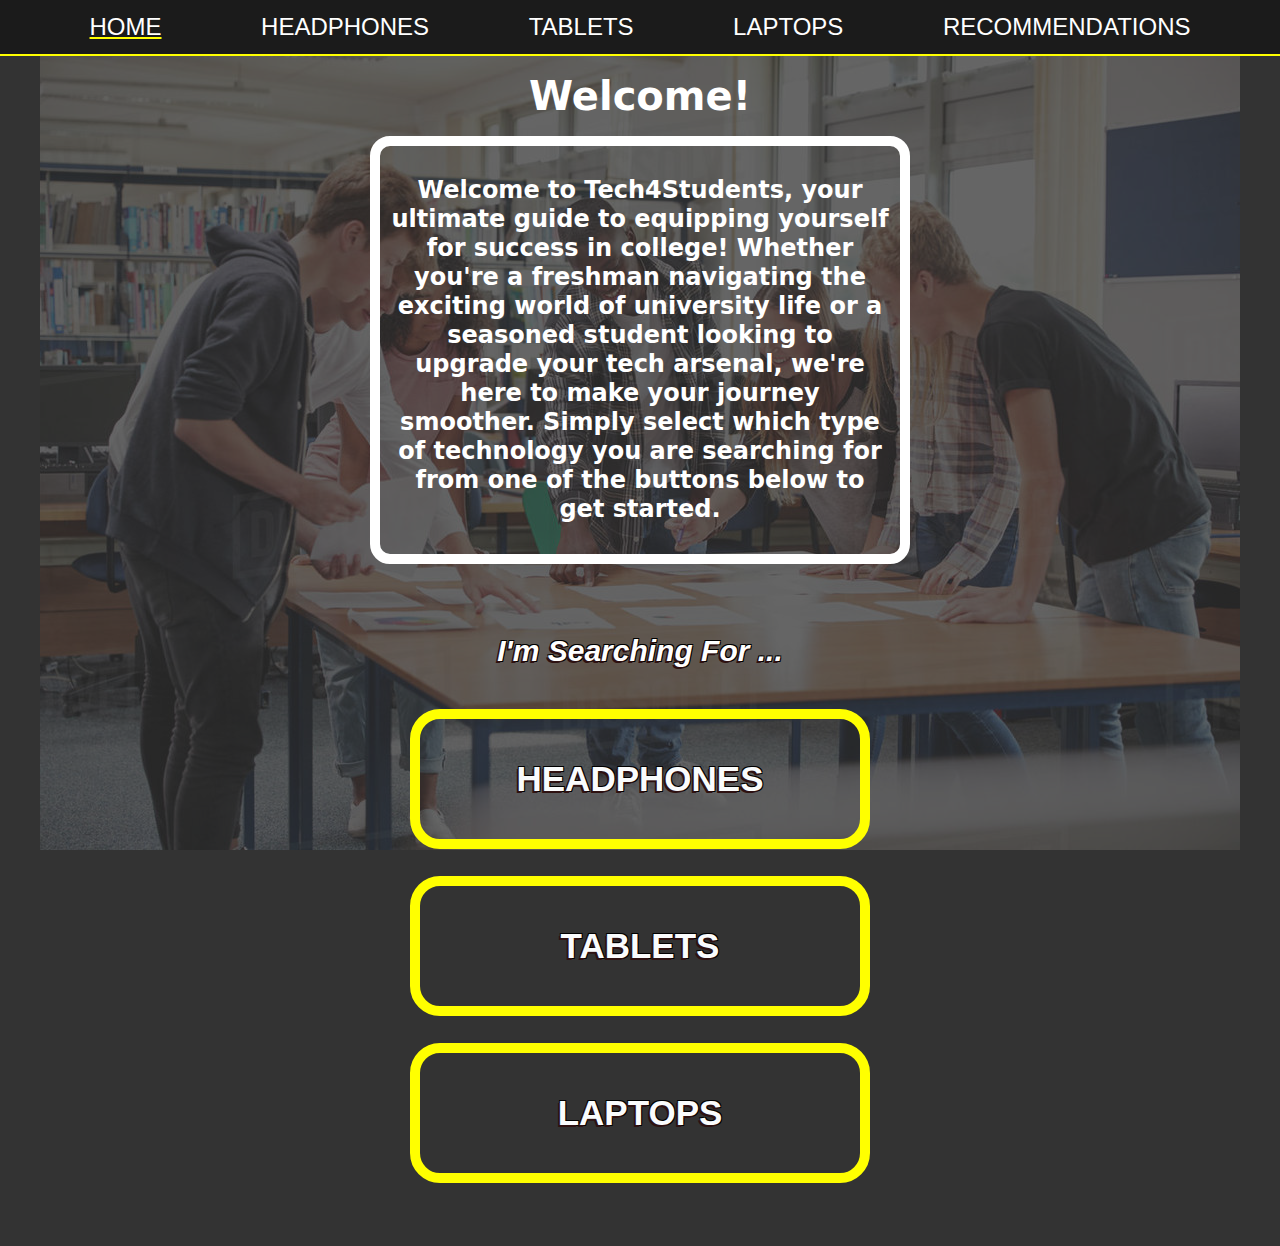
<file: index.html>
<!DOCTYPE html>
<html lang = "en">
<head>
    <meta charset="utf-8">
    <meta name="viewport" content="width=device-width">
    
    <!-- link reset stylesheet -->
    <link rel="stylesheet" href="css/html5reset.css">
    <link rel="stylesheet" href="css/style.css">
    <link rel="icon" href="images/icons8-laptop-with-cursor-32.ico" type="image/x-icon">    

    <title>Welcome to Tech4Students!</title>
</head>
<body class = "home-body">
    <!-- skip to main link -->
    <a href="#mainid" class="skip-link">Skip to Main</a>

    <nav>
        <!-- The nav should contain: Home, Headphones, Tables, Laptops as labels -->
        <a class = "active" href="index.html">HOME</a> 
        <a href="headphones.html">HEADPHONES</a>
        <a href="tablets.html">TABLETS</a>
        <a href="laptops.html">LAPTOPS</a>
        <a href ="recommendations.html">RECOMMENDATIONS</a>
    </nav>
    <main class = "home-main" id = "mainid">
        <!-- Main content goes here -->
        <h1 class = 'index-welcome'>Welcome!</h1>
        <div class = 'home-info'>
            <p class = "welcome"><strong>Welcome to Tech4Students, your ultimate guide to equipping yourself for success in college! 
                Whether you're a freshman navigating the exciting world of university life or a seasoned student 
                looking to upgrade your tech arsenal, we're here to make your journey smoother. Simply select which type of technology you
                are searching for from one of the buttons below to get started.</strong>
            </p>
        </div>
        <br>
        <br>
        <h2 class = "looking-for">I'm Searching For ...</h2>

        <nav class = "pretty-nav" aria-label="Second navigation menu">
            <div class="button" id = 'head'>
            <strong><a href="headphones.html">HEADPHONES</a></strong>
            </div>
            <div class="button" id = 'tablet'>
            <strong><a href="tablets.html">TABLETS</a></strong>
            </div>
            <div class="button" id = 'laptop'>
            <strong><a href="laptops.html">LAPTOPS</a></strong>
            </div>
        </nav>
        

    </main>
</body>
<script src="js/script.js"></script>
</html>
</file>
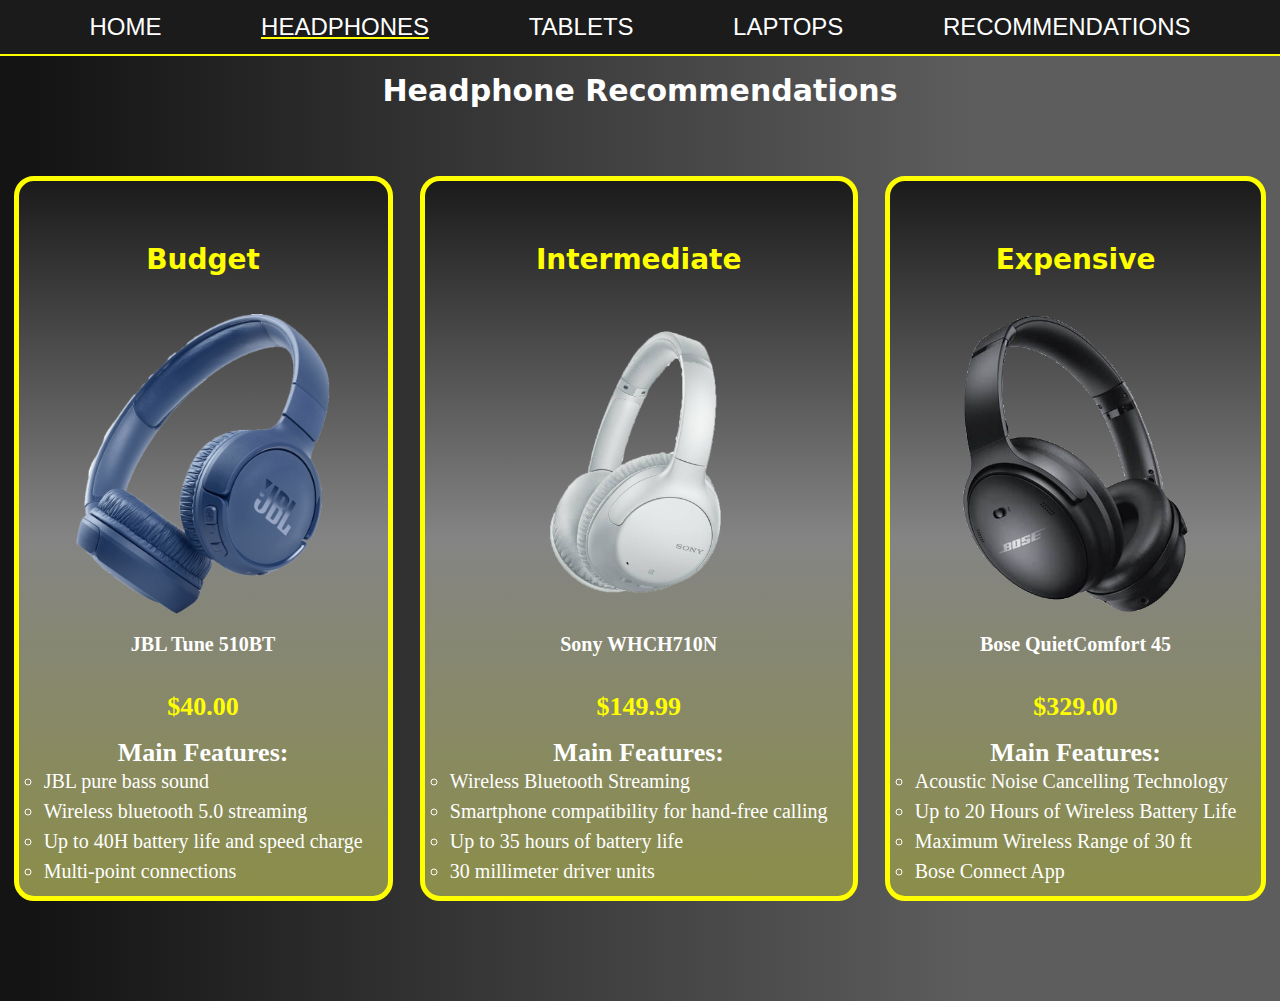
<file: headphones.html>
<!DOCTYPE html>
<html lang="en">
<head>
    <meta charset="utf-8">
    <meta name="viewport" content="width=device-width">
    
    <!-- link reset stylesheet -->
    <link rel="stylesheet" href="css/html5reset.css">
    <link rel="stylesheet" href="css/style.css">
    <link rel="icon" href="images/icons8-laptop-with-cursor-32.ico" type="image/x-icon">
    <!-- <script src="/js/script.js"></script> -->

    <title>Headphone Recommendations</title>
</head>
<body class = "headphone-body">
    <a href="#mainid" class="skip-link">Skip to Main</a>
    <nav>
        <!-- The nav should contain: Home, Headphones, Tablets, Laptops as labels -->
        <a href="index.html">HOME</a> 
        <a class = "active" href="headphones.html">HEADPHONES</a>
        <a href="tablets.html">TABLETS</a>
        <a href="laptops.html">LAPTOPS</a>
        <a href ="recommendations.html">RECOMMENDATIONS</a>
    </nav>
    <main id = "mainid">
        <!-- Main content goes here -->
        <h1>Headphone Recommendations</h1>
        <div class = "items">
            <div id="bh" class = "button2" tabindex="0">
                <h2 class="category">Budget</h2>
                <!-- Add budget Headphones recommendation here -->
                <img src="images/headphones1.png" alt='JBL Tune 510BT Wireless Bluetooth On-Ear Headphones'>
                    <h3 class = "item-name">JBL Tune 510BT</h3>
                <h3 class = "price">$40.00</h3>
                <div class = "label">
                    <h3>Main Features:</h3>
                    <ul>
                        <li>JBL pure bass sound</li>
                        <li>Wireless bluetooth 5.0 streaming</li>
                        <li>Up to 40H battery life and speed charge</li>
                        <li>Multi-point connections</li>
                    </ul>
                </div>
            </div>
            
            <div id="ih" class = "button2" tabindex="0">
                <h2 class="category">Intermediate</h2>
                <!-- Add intermediate Headphones recommendation here -->
                <img src="images/headphones2.png" alt='Sony Noise Cancelling Headphones WHCH710N' id = "smallimg">
                    <h3 class = "item-name">Sony WHCH710N</h3>
                <h3 class = "price">$149.99</h3>
                <div class = "label">
                    <h3>Main Features:</h3>
                    <ul>
                        <li>Wireless Bluetooth Streaming</li>
                        <li>Smartphone compatibility for hand-free calling</li>
                        <li>Up to 35 hours of battery life</li>
                        <li>30 millimeter driver units</li>
                    </ul>

                </div>
            </div>
            
            <div id = "eh" class = "button2" tabindex="0">
                <h2 class="category">Expensive</h2>
                <!-- Add expensive Headphones recommendation here -->
                <img src="images/headphones3.png" alt='Bose QuietComfort 45 Wireless Noise Cancelling Over-the-Ear Headphones'>
                    <h3 class = "item-name">Bose QuietComfort 45</h3>
                <h3 class = "price">$329.00</h3>
                <div class = "label">
                    <h3>Main Features:</h3>
                    <ul>
                        <li>Acoustic Noise Cancelling Technology</li>
                        <li>Up to 20 Hours of Wireless Battery Life</li>
                        <li>Maximum Wireless Range of 30 ft</li>
                        <li>Bose Connect App</li>
                </div>
            </div>
        </div>
    </main>
</body>
<script src="js/script.js"></script>
</html>
</file>
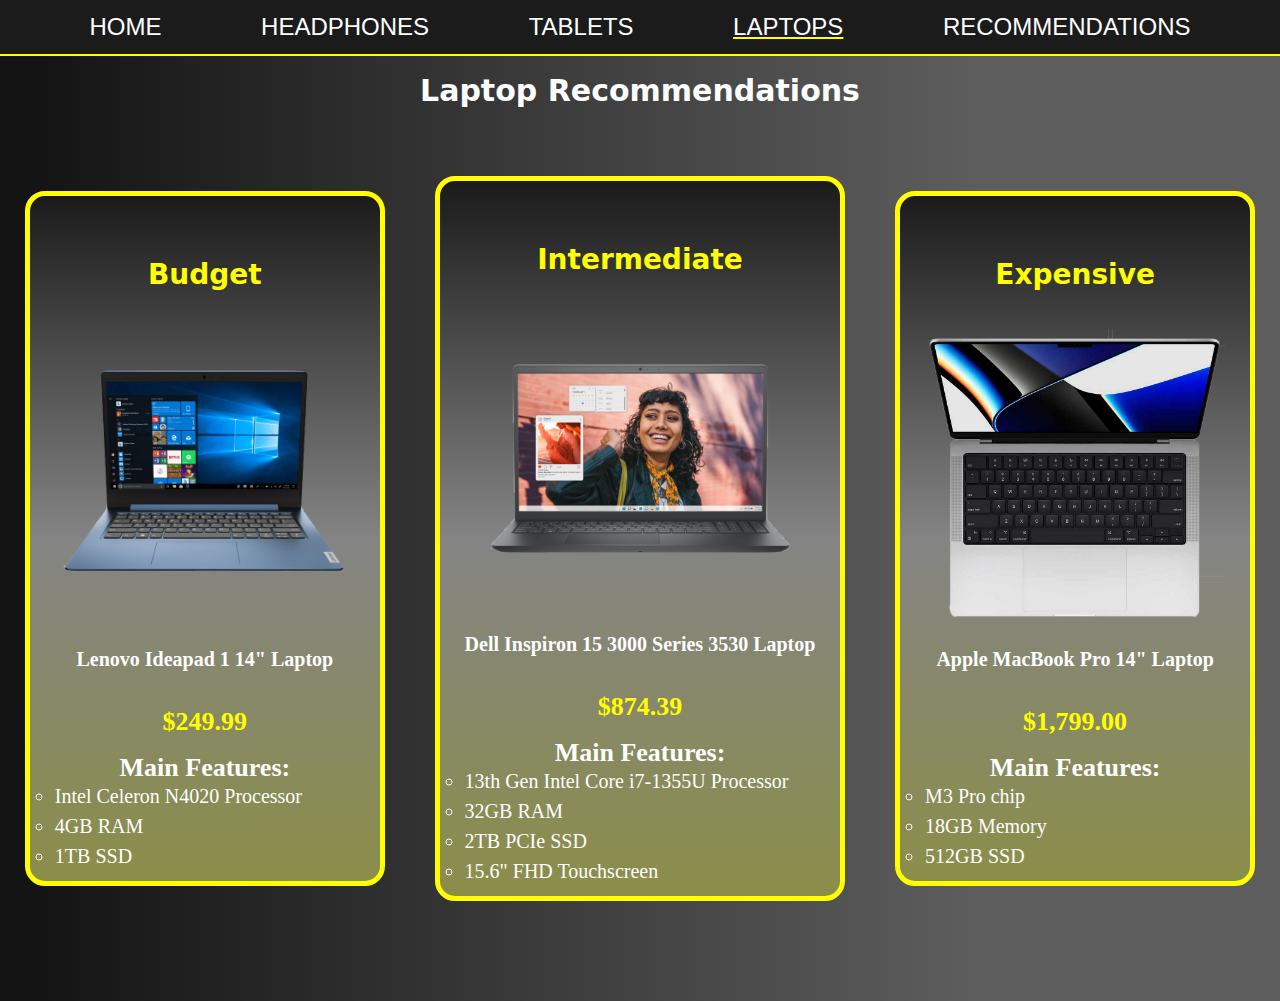
<file: laptops.html>
<!DOCTYPE html>
<html lang = "en">
<head>
    <meta charset="utf-8">
    <meta name="viewport" content="width=device-width">
    
    <!-- link reset stylesheet -->
    <link rel="stylesheet" href="css/html5reset.css">
    <link rel="stylesheet" href="css/style.css">
    <link rel="icon" href="images/icons8-laptop-with-cursor-32.ico" type="image/x-icon">
    <!-- <script src="/js/script.js"></script> -->

    <title>Laptop Recommendations</title>
</head>
<body class = "laptop-body">
    <a href="#mainid" class="skip-link">Skip to Main</a>
    <nav>
        <!-- The nav should contain: Home, Headphones, Tablets, Laptops as labels -->
        <a href="index.html">HOME</a> 
        <a href="headphones.html">HEADPHONES</a>
        <a href="tablets.html">TABLETS</a>
        <a class = "active" href="laptops.html">LAPTOPS</a>
        <a href ="recommendations.html">RECOMMENDATIONS</a>
    </nav>
    <main id = "mainid">
        <!-- Main content goes here -->
        <h1>Laptop Recommendations</h1>
        <div class = "items">
            <div id="bl" class = "button2" tabindex="0">
                <h2 class="category">Budget</h2>
                <!-- Add budget laptop recommendation here -->
                <img src="images/laptop1.png" alt='Lenovo Ideapad 1 14"'>
                    <h3 class = "item-name">Lenovo Ideapad 1 14" Laptop</h3>
                <h3 class = "price">$249.99</h3>
                <div class = "label">
                    <h3>Main Features:</h3>
                        <ul>
                            <li>Intel Celeron N4020 Processor</li>
                            <li>4GB RAM</li>
                            <li>1TB SSD</li>
                        </ul>
                   
                </div>
            </div>
            
            <div id="il" class = "button2" tabindex="0">
                <h2 class="category">Intermediate</h2>
                <!-- Add intermediate laptop recommendation here -->
                <img src="images/laptop2.png" alt='Dell Inspiron 15 3000 Series 3530'>
                    <h3 class = "item-name">Dell Inspiron 15 3000 Series 3530 Laptop</h3>
                <h3 class = "price">$874.39</h3>
                <div class = "label">
                    <h3>Main Features:</h3>
                    <ul>
                        <li>13th Gen Intel Core i7-1355U Processor</li>
                        <li>32GB RAM</li>
                        <li>2TB PCIe SSD</li>
                        <li>15.6" FHD Touchscreen</li>
                    </ul>
                </div>
            </div>
            
            <div id="el" class = "button2" tabindex="0">
                <h2 class="category">Expensive</h2>
                <!-- Add expensive laptop recommendation here -->
                <img src="images/laptop3.png" alt='Apple MacBook Pro 14"'>
                    <h3 class = "item-name">Apple MacBook Pro 14" Laptop</h3>
                <h3 class = "price">$1,799.00</h3>
                <div class = "label">
                    <h3>Main Features:</h3>
                    <ul>
                        <li>M3 Pro chip</li>
                        <li>18GB Memory</li>
                        <li>512GB SSD</li>
                </div>
            </div>
        </div>
    </main>
</body>
<script src="js/script.js"></script>
</html>
</file>
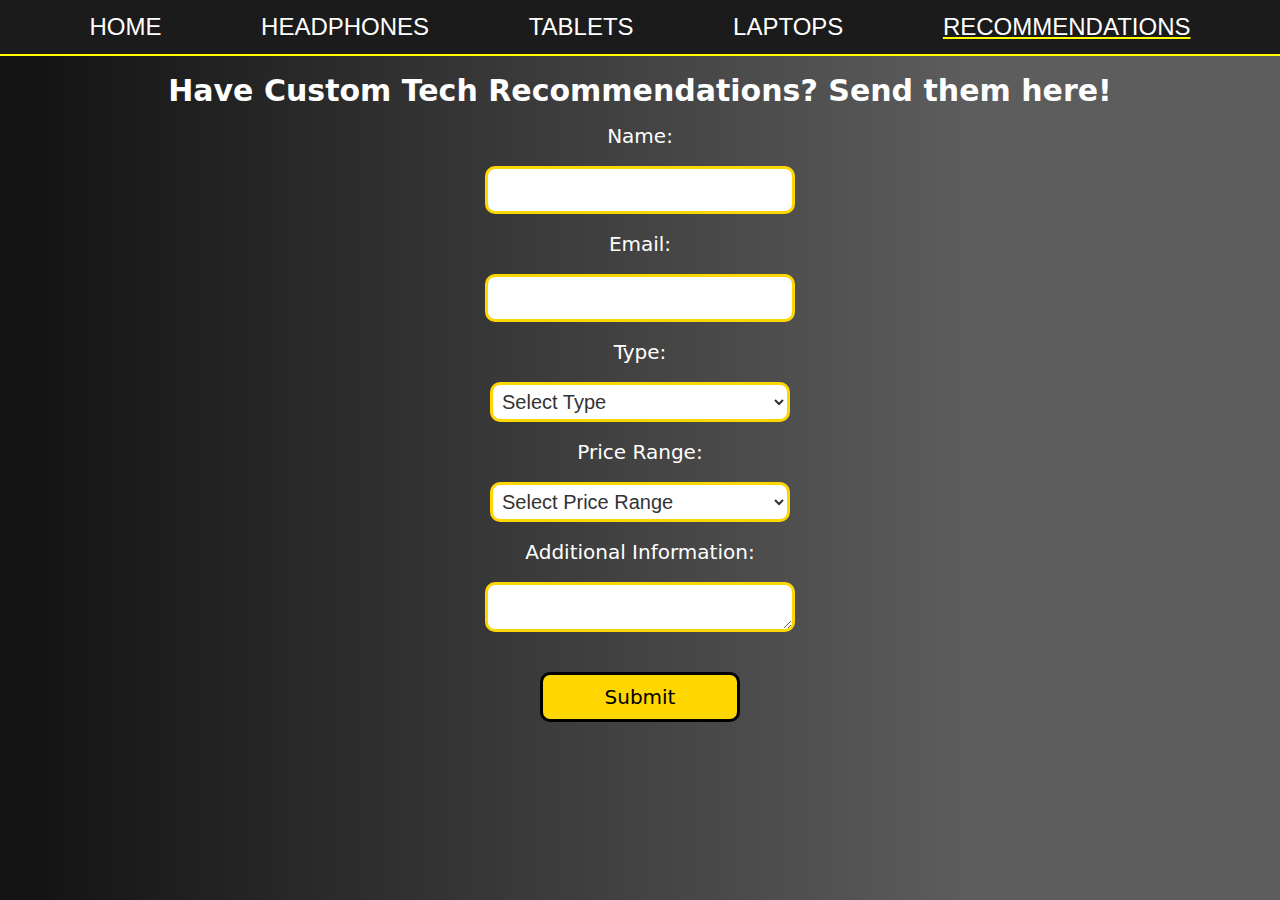
<file: recommendations.html>
<!DOCTYPE html>
<html lang="en">
<head>
    <meta charset="utf-8">
    <meta name="viewport" content="width=device-width">
    
    <!-- link reset stylesheet -->
    <link rel="stylesheet" href="css/html5reset.css">
    <link rel="stylesheet" href="css/style.css">
    <link rel="icon" href="images/icons8-laptop-with-cursor-32.ico" type="image/x-icon">
    <!-- <script src="/js/script.js"></script> -->

    <title>Recommendation Form</title>
</head>
<body class="rec-body">
    <a href="#mainid" class="skip-link">Skip to Main</a>
    <nav>
        <!-- The nav should contain: Home, Headphones, Tablets, Laptops as labels -->
        <a href="index.html">HOME</a> 
        <a href="headphones.html">HEADPHONES</a>
        <a href="tablets.html">TABLETS</a>
        <a href="laptops.html">LAPTOPS</a>
        <a class="active" href="recommendations.html">RECOMMENDATIONS</a>
    </nav>
    <main id = "mainid">
        <!-- Main content goes here -->
        <h1>Have Custom Tech Recommendations? Send them here!</h1>
        <form action="https://formspree.io/f/mjvnpnba" method="post" id="myForm">
            <label for="name">Name:</label><br>
            <input type="text" id="name" name="name" required><br>
            <label for="email">Email:</label><br>
            <input type="email" id="email" name="email" required><br>
            <label for="type">Type:</label><br>
            <select id="type" name="type" required>
                <option value="" disabled selected>Select Type</option>
                <option value="headphones">Headphones</option>
                <option value="laptop">Laptop</option>
                <option value="tablet">Tablet</option>
            </select><br>
            <label for="price">Price Range:</label><br>
            <select id="price" name="price" required>
                <option value="" disabled selected>Select Price Range</option>
                <option value="$0-49.99">$0 - 49.99</option>
                <option value="$50-99.99">$50 - 99.99</option>
                <option value="$100-199.99">$100 - 199.99</option>
                <option value="$200-499.99">$200 - 499.99</option>
                <option value="$500+">$500+</option>
            </select><br>
            <label for="info">Additional Information:</label><br>
            <textarea id="info" name="info" required></textarea><br>
            <input type="submit" value="Submit">
        </form>

        <div id="submissionMessage" style="display: none;">
            <h1>Thanks for your recommendation!</h1>
            <button onclick="submitAnotherResponse()">Submit Another Response</button>
        </div>

    </main>
</body>
<script src="js/script.js"></script>
</html>
</file>
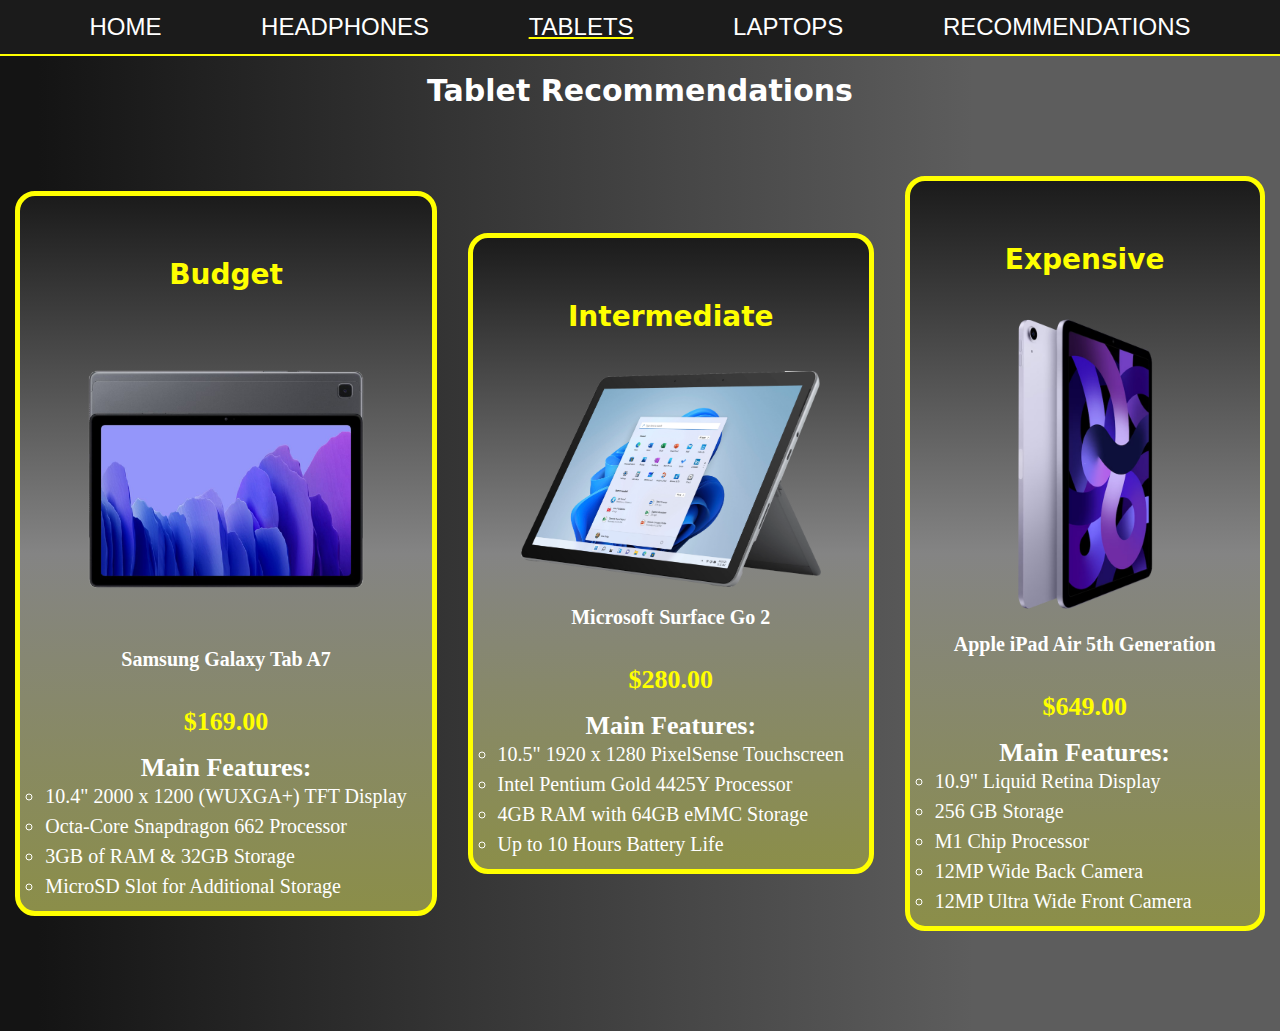
<file: tablets.html>
<!DOCTYPE html>
<html lang = "en">
<head>
    <meta charset="utf-8">
    <meta name="viewport" content="width=device-width">
    
    <!-- link reset stylesheet -->
    <link rel="stylesheet" href="css/html5reset.css">
    <link rel="stylesheet" href="css/style.css">
    <link rel="icon" href="images/icons8-laptop-with-cursor-32.ico" type="image/x-icon">
    <!-- <script src="/js/script.js"></script> -->

    <title>Tablet Recommendations</title>
</head>
<body class = "tablet-body">
    <a href="#mainid" class="skip-link">Skip to Main</a>
    <nav>
        <!-- The nav should contain: Home, Headphones, Tablets, Laptops as labels -->
        <a href="index.html">HOME</a> 
        <a href="headphones.html">HEADPHONES</a>
        <a class= "active" href ="tablets.html">TABLETS</a>
        <a href="laptops.html">LAPTOPS</a>
        <a href ="recommendations.html">RECOMMENDATIONS</a>
    </nav>
    <main id = "mainid">
        <!-- Main content goes here -->
        <h1>Tablet Recommendations</h1>
        <div class = "items">
            <div id="bt" class = "button2" tabindex="0">
                <h2 class="category">Budget</h2>
                <!-- Add budget Tablet recommendation here -->
                <img src="images/tablet1.png" alt='Samsung Galaxy Tab A7 32GB 10.4" Wi-Fi'>
                    <h3 class = "item-name">Samsung Galaxy Tab A7</h3>
                <h3 class = "price">$169.00</h3>
                <div class = "label">
                    <h3>Main Features:</h3>
                    <ul>
                        <li>10.4" 2000 x 1200 (WUXGA+) TFT Display</li>
                        <li>Octa-Core Snapdragon 662 Processor</li>
                        <li>3GB of RAM & 32GB Storage</li>
                        <li>MicroSD Slot for Additional Storage</li>
                    </ul>
                </div>
            </div>
            
            <div id="it" class = "button2" tabindex="0">
                <h2 class="category">Intermediate</h2>
                <!-- Add intermediate Tablet recommendation here -->
                <img src="images/tablet2.png" alt='Microsoft Surface Go 2 - 10.5" Touch-Screen'>
                <h3 class = "item-name">Microsoft Surface Go 2</h3>
                <h3 class = "price">$280.00</h3>
                <div class = "label">
                    <h3>Main Features:</h3>
                    <ul>
                        <li>10.5" 1920 x 1280 PixelSense Touchscreen</li>
                        <li>Intel Pentium Gold 4425Y Processor</li>
                        <li>4GB RAM with 64GB eMMC Storage</li>
                        <li>Up to 10 Hours Battery Life</li>
                </div>  
            </div>
            
            <div class="button2" id = "et" tabindex="0">
                <h2 class="category">Expensive</h2>
                <!-- Add expensive Tablet recommendation here -->
                <img src="images/tablet3.png" alt='Apple iPad Air 10.9" 5th Generation'>
                    <h3 class = "item-name">Apple iPad Air 5th Generation</h3>
                <h3 class = "price">$649.00</h3>
                <div class = "label">
                    <h3>Main Features:</h3>
                    <ul>
                        <li>10.9" Liquid Retina Display</li>
                        <li>256 GB Storage</li>
                        <li>M1 Chip Processor</li>
                        <li>12MP Wide Back Camera</li>
                        <li>12MP Ultra Wide Front Camera</li>
                    </ul>
                </div>
            </div>
        </div>
    </main>
</body>
<script src="js/script.js"></script>
</html>
</file>
<file: css/style.css>
@media (min-width: 10px) {
body {
    background-color: #333;
}

/* skip to main */
.skip-link {
    position: absolute;
    left: -10000px;
    top: auto;
    width: 1px;
    height: 1px;
    overflow: hidden;
    color: white;
}

.skip-link:focus {
    left: 0; 
    top: 0;
    height: 50px;
    width: 100px;
    z-index: 9999;
    color: white;
}
/* end of skip to main */



    nav {
        display: flex;
        justify-content: space-evenly;
        background-color: #1b1b1b;
        padding: 10px;
        border-bottom: 2px solid yellow;
        flex-direction: column;
        align-items: center;
    }


nav a {
    color: #fff;
    font-size: 24px;
    font-family: Tahoma, Geneva, Verdana, sans-serif;
    text-decoration: none;
    margin: 0 10px;

    border-radius: 10px;
    padding-left: 10px;
    padding-right: 10px;
    padding-top: 5px;
    padding-bottom: 5px;

}

nav a:hover {
    color: #ff0;
    transform: scale(1.1);
    transition: transform 0.2s;
}

/* properly style h1 */
h1 {
    text-align: center;
    color: #fff;
    font-size: 30px;
    font-family: 'dejaVu sans', sans-serif;
    margin: 20px 0;
}

/* properly style h2 */
h2 {
    text-align: center;
    color: #fff;
    font-size: 24px;
    font-family: 'dejaVu sans', sans-serif;
    margin: 20px 0;
}

h3 {
    text-align: center;
    color: white;
    font-size: 26px;
}

.items{

    display: flex;
    flex-direction: column;
    justify-content: space-around;
    align-items: center;
    padding-top: 50px;
    padding-bottom: 100px;
    


}

.label {
    display: flex;
    flex-direction: column;
}


.label {
    /* make the text white */
    color: white;
    
    
    ul {
        list-style-type: circle;
        font-size: 20px;
        line-height: 30px;
        background-color: transparent;
    }
}

.budget, .intermediate, .expensive {

    img {
        width: 300px;
        height: auto;
        justify-content: center;
        align-items: center;
        justify-self: center;
        align-self: center;

    }
    padding: 20px;
    border: 5px solid yellow;
    border-radius: 20px;
    background-color: #4c4c4c;
    
}
.button2{
    img {
        width: 300px;
        height: auto;
        justify-content: center;
        align-items: center;
        justify-self: center;
        align-self: center;

    }
    display: flex;
    padding: 25px;
    padding-bottom: 10px;
    border: 5px solid yellow;
    border-radius: 20px;
    background: rgb(27,27,27);
    background: linear-gradient(180deg, rgba(27,27,27,1) 0%, rgba(132,132,132,1) 50%, rgba(139,142,73,1) 100%);
    flex-direction: column;
}
.price {
    color: yellow;
    font-size: 26px;
    font-weight: bold;
    padding-top: 20px;
    padding-bottom: 20px;
    
}

.category{
    color: yellow;
    font-size: 28px;
    padding-top: 20px;
    padding-bottom: 20px;
}

.item-name {
    color: white;
    font-size: 20px;
    padding-top: 20px;
    padding-bottom: 20px;
    text-align: center;
}



/* INDEX.html */
.cover-image {
    text-align: center;
    img {
        width: 50%;
        height: auto;
    }
}

.welcome {
    text-align: center;
    color: white;
    font-size: 20px;
    font-family: 'dejaVu sans', sans-serif;
    margin: 20px 0;
}
.home-body {
    background-image: url("../images/homestock25.png");
    background-repeat: no-repeat;
    background-repeat: no-repeat;
    background-attachment: fixed;
    background-position: center center;
    
    
}

.pretty-nav {
    display: flex;
    flex-direction: column;
    background-color: transparent;
    justify-items: center;
    /* border: 10px solid yellow; */
    margin-left: 300px;
    margin-right: 300px;
    margin-top: 20px;
    margin-bottom: -20px;
    height: 500px;
    line-height: 100px;
    text-align: center;
    justify-content: space-around;
    align-items: center;
    border: none;
    padding-bottom: 50px;

    div{
        border: 10px solid yellow;
        border-radius: 30px;
        width: 400px;
        height: 100px
    }
    div:hover {
        background-color: yellow;
    }

    a {
        color: rgb(250, 252, 253);
        font-size: 35px;
        text-shadow: -2px 2px 0 #2e1111, 1px 1px 0 #000, 1px -1px 0 #000, -1px -1px 0 #000;
    }
    a:hover {
       
        color: rgb(250, 252, 253);
    }
} 
/* end of pretty nav */


.looking-for {
    font-size: 30px;
    font-style: italic;
    text-shadow: -2px 2px 0 #2e1111, 1px 1px 0 #000, 1px -1px 0 #000, -1px -1px 0 #000;
  
    font-family:  Verdana, Geneva, Tahoma, sans-serif;
}

.index-welcome{
    font-size: 40px;
}

/* style home-info (welcome paragraph) */
.home-info {
    color: white;
    
    p {font-size: 24px;}
    width: 500px;
    font-family: 'dejaVu sans', sans-serif;
    margin: 20px auto; /* Set top and bottom margin to 20px, and left and right margins to auto */
    border: 10px solid white;
    border-radius: 20px;
    padding: 10px;

    line-height: 29px;
}

.active {
    text-decoration: underline yellow;
    
}

.tablet-body, .laptop-body, .headphone-body, .rec-body {
    background: rgb(20,20,20);
background: linear-gradient(90deg, rgba(20,20,20,1) 3%, rgba(59,59,59,1) 42%, rgba(93,93,93,1) 76%);
}


/* Recommendations Page */

form {
    display: flex;
    flex-direction: column;
    justify-content: center;
    align-items: center;
    margin-top: 20px;
    color: white;
    font-size: 20px;
    font-family: 'dejaVu sans', sans-serif; 

        input[type="text"], textarea {
            width: 300px;
            height: 40px; 
            border: 3px solid gold; 
            border-radius: 10px;
            font-size: 16px;
            font-family: 'dejaVu sans', sans-serif;
        }
        input[type="email"], textarea {
            width: 300px;
            height: 40px; 
            border: 3px solid gold; 
            border-radius: 10px;
            font-size: 16px;
            font-family: 'dejaVu sans', sans-serif;
        }

    select {
        width: 300px;
        height: 40px;
        background-color: white;
        color: #333;
        border: 3px solid gold;
        border-radius: 10px;
        padding: 5px;
        font-size: 20px;
    }

    select option {
        background-color: white;
        color: black;
        font-size: 18px; 
    }

    input[type= "submit"] {
        width: 200px;
        height: 50px;
        background-color: gold;
        color: black;
        font-size: 20px;
        border: 3px solid black;
        border-radius: 10px;
        margin-top: 20px;
        font-family: 'dejaVu sans', sans-serif;
    }

    input[type= "submit"]:hover {
        background-color: yellow;
        color: black;
        cursor: pointer;
        font-size: 20px;
        font-weight: bold;
        border: 3px solid black;
        border-radius: 10px;
    }

}

/* End of Recommendations page */


/* BUTTONS */
.button {
    padding: 10px 20px;
    font-size: 16px;
    color: white;
    border-radius: 5px;
    cursor: pointer;
    transition: transform 0.2s, background-color 0.2s;
}

.button:hover {
    transform: scale(1.1); 
    background-color: #0056b3; 
}

.button2:hover {
    /* transform: scale(1.05);  */
    background: none;
    background-color: rgb(38, 38, 38); 
    cursor: pointer;
    img {
        transform: scale(1.1);
        transition: transform 0.2s;
    }
    transform: scale(1.05);
    transition: transform 0.5s; 
   
}

.button2:focus {
    /* transform: scale(1.05);  */
    background: none;
    background-color: rgb(38, 38, 38); 
    cursor: pointer;
    img {
        transform: scale(1.1);
        transition: transform 0.2s;
    }
}

/* smallimg */
#smallimg {
    width: 200px;
    height: auto;
    margin: 10px;

}

/* add mediaquery for prefers reduce motion */
@media (prefers-reduced-motion: reduce) {
    .button:hover {
        transform: none;
    }
    nav a:hover {
        transform: none;
    }
    .button2:hover {
        transform: none;
    }
    .button2 {
        img{
            transform: none;
        }
    }
    }

}
 /* add media query for min width = 800px */
@media (min-width: 800px) {
    
    

body {
    background-color: #333;
}

/* skip to main */
.skip-link {
    position: absolute;
    left: -10000px;
    top: auto;
    width: 1px;
    height: 1px;
    overflow: hidden;
    color: white;
}

.skip-link:focus {
    left: 0; 
    top: 0;
    height: 50px;
    width: 100px;
    z-index: 9999;
    color: white;
}
/* end of skip to main */


nav {
    display: flex;
    flex-direction: row;
    justify-content: space-evenly;
    background-color: #1b1b1b;
    padding: 10px;
    border-bottom: 2px solid yellow;

}

nav a {
    color: #fff;
    font-size: 24px;
    font-family: Tahoma, Geneva, Verdana, sans-serif;
    text-decoration: none;
    margin: 0 10px;
    /* border: 4px solid #4c4c4c; */
    border-radius: 10px;
    padding-left: 10px;
    padding-right: 10px;
    padding-top: 5px;
    padding-bottom: 5px;
    /* background-color: #4c4c4c; */
}

nav a:hover {
    color: #ff0;
    transform: scale(1.1);
    transition: transform 0.2s;
}

/* properly style h1 */
h1 {
    text-align: center;
    color: #fff;
    font-size: 30px;
    font-family: 'dejaVu sans', sans-serif;
    margin: 20px 0;
}

/* properly style h2 */
h2 {
    text-align: center;
    color: #fff;
    font-size: 24px;
    font-family: 'dejaVu sans', sans-serif;
    margin: 20px 0;
}

h3 {
    text-align: center;
    color: white;
    font-size: 26px;
}

.items{

    display: flex;
    flex-direction: row;
    justify-content: space-around;
    align-items: center;
    padding-top: 50px;
    padding-bottom: 100px;
    


}

.label {
    display: flex;
    flex-direction: column;
}


.label {
    /* make the text white */
    color: white;
    
    
    ul {
        list-style-type: circle;
        font-size: 20px;
        line-height: 30px;
        background-color: transparent;
    }
}

.budget, .intermediate, .expensive {

    img {
        width: 300px;
        height: auto;
        justify-content: center;
        align-items: center;
        justify-self: center;
        align-self: center;

    }
    padding: 20px;
    border: 5px solid yellow;
    border-radius: 20px;
    background-color: #4c4c4c;
    
}
.button2{
    img {
        width: 300px;
        height: auto;
        justify-content: center;
        align-items: center;
        justify-self: center;
        align-self: center;

    }
    display: flex;
    padding: 25px;
    padding-bottom: 10px;
    border: 5px solid yellow;
    border-radius: 20px;
    background: rgb(27,27,27);
    background: linear-gradient(180deg, rgba(27,27,27,1) 0%, rgba(132,132,132,1) 50%, rgba(139,142,73,1) 100%);
    flex-direction: column;
}
.price {
    color: yellow;
    font-size: 26px;
    font-weight: bold;
    padding-top: 20px;
    padding-bottom: 20px;
    
}

.category{
    color: yellow;
    font-size: 28px;
    padding-top: 20px;
    padding-bottom: 20px;
}

.item-name {
    color: white;
    font-size: 20px;
    padding-top: 20px;
    padding-bottom: 20px;
    text-align: center;
}



/* INDEX.html */
.cover-image {
    text-align: center;
    img {
        width: 50%;
        height: auto;
    }
}

.welcome {
    text-align: center;
    color: white;
    font-size: 20px;
    font-family: 'dejaVu sans', sans-serif;
    margin: 20px 0;
}
.home-body {
    background-image: url("../images/homestock25.png");
    background-repeat: no-repeat;
    background-repeat: no-repeat;
    background-attachment: fixed;
    background-position: center center;
    
    
}

.pretty-nav {
    display: flex;
    flex-direction: column;
    background-color: transparent;
    justify-items: center;
    /* border: 10px solid yellow; */
    margin-left: 300px;
    margin-right: 300px;
    margin-top: 20px;
    margin-bottom: -20px;
    height: 500px;
    line-height: 100px;
    text-align: center;
    justify-content: space-around;
    align-items: center;
    border: none;
    padding-bottom: 50px;

    div{
        border: 10px solid yellow;
        border-radius: 30px;
        width: 400px;
        height: 100px
    }
    div:hover {
        background-color: yellow;
    }

    a {
        color: rgb(250, 252, 253);
        font-size: 35px;
        text-shadow: -2px 2px 0 #2e1111, 1px 1px 0 #000, 1px -1px 0 #000, -1px -1px 0 #000;
    }
    a:hover {
       
        color: rgb(250, 252, 253);
    }
} 
/* end of pretty nav */


.looking-for {
    font-size: 30px;
    font-style: italic;
    text-shadow: -2px 2px 0 #2e1111, 1px 1px 0 #000, 1px -1px 0 #000, -1px -1px 0 #000;
  
    font-family:  Verdana, Geneva, Tahoma, sans-serif;
}

.index-welcome{
    font-size: 40px;
}

/* style home-info (welcome paragraph) */
.home-info {
    color: white;
    
    p {font-size: 24px;}
    width: 500px;
    font-family: 'dejaVu sans', sans-serif;
    margin: 20px auto; /* Set top and bottom margin to 20px, and left and right margins to auto */
    border: 10px solid white;
    border-radius: 20px;
    padding: 10px;

    line-height: 29px;
}

.active {
    text-decoration: underline yellow;
    
}

.tablet-body, .laptop-body, .headphone-body, .rec-body {
    background: rgb(20,20,20);
background: linear-gradient(90deg, rgba(20,20,20,1) 3%, rgba(59,59,59,1) 42%, rgba(93,93,93,1) 76%);
}


/* Recommendations Page */

form {
    display: flex;
    flex-direction: column;
    justify-content: center;
    align-items: center;
    margin-top: 20px;
    color: white;
    font-size: 20px;
    font-family: 'dejaVu sans', sans-serif; 

        input[type="text"], textarea {
            width: 300px;
            height: 40px; 
            border: 3px solid gold; 
            border-radius: 10px;
            font-size: 16px;
            font-family: 'dejaVu sans', sans-serif;
        }
        input[type="email"], textarea {
            width: 300px;
            height: 40px; 
            border: 3px solid gold; 
            border-radius: 10px;
            font-size: 16px;
            font-family: 'dejaVu sans', sans-serif;
        }

    select {
        width: 300px;
        height: 40px;
        background-color: white;
        color: #333;
        border: 3px solid gold;
        border-radius: 10px;
        padding: 5px;
        font-size: 20px;
    }

    select option {
        background-color: white;
        color: black;
        font-size: 18px; 
    }

    input[type= "submit"] {
        width: 200px;
        height: 50px;
        background-color: gold;
        color: black;
        font-size: 20px;
        border: 3px solid black;
        border-radius: 10px;
        margin-top: 20px;
        font-family: 'dejaVu sans', sans-serif;
    }

    input[type= "submit"]:hover {
        background-color: yellow;
        color: black;
        cursor: pointer;
        font-size: 20px;
        font-weight: bold;
        border: 3px solid black;
        border-radius: 10px;
    }

}

/* End of Recommendations page */


/* BUTTONS */
.button {
    padding: 10px 20px;
    font-size: 16px;
    color: white;
    border-radius: 5px;
    cursor: pointer;
    transition: transform 0.2s, background-color 0.2s;
}

.button:hover {
    transform: scale(1.1); 
    background-color: #0056b3; 
}

.button2:hover {
    /* transform: scale(1.05);  */
    background: none;
    background-color: rgb(38, 38, 38); 
    cursor: pointer;
    img {
        transform: scale(1.1);
        transition: transform 0.2s;
    }
    transform: scale(1.05);
    transition: transform 0.5s; 
   
}

.button2:focus {
    /* transform: scale(1.05);  */
    background: none;
    background-color: rgb(38, 38, 38);
    cursor: pointer;
    img {
        transform: scale(1.1);
        transition: transform 0.2s;
    }
}

/* smallimg */
#smallimg {
    width: 200px;
    height: auto;
    margin: 10px;

}

/* add mediaquery for prefers reduce motion */
@media (prefers-reduced-motion: reduce) {
    .button:hover {
        transform: none;
    }
    nav a:hover {
        transform: none;
    }
    .button2:hover {
        transform: none;
    }
    .button2 {
        img{
            transform: none;
        }
    }
    }
}
/* end of media query desktop */
</file>
